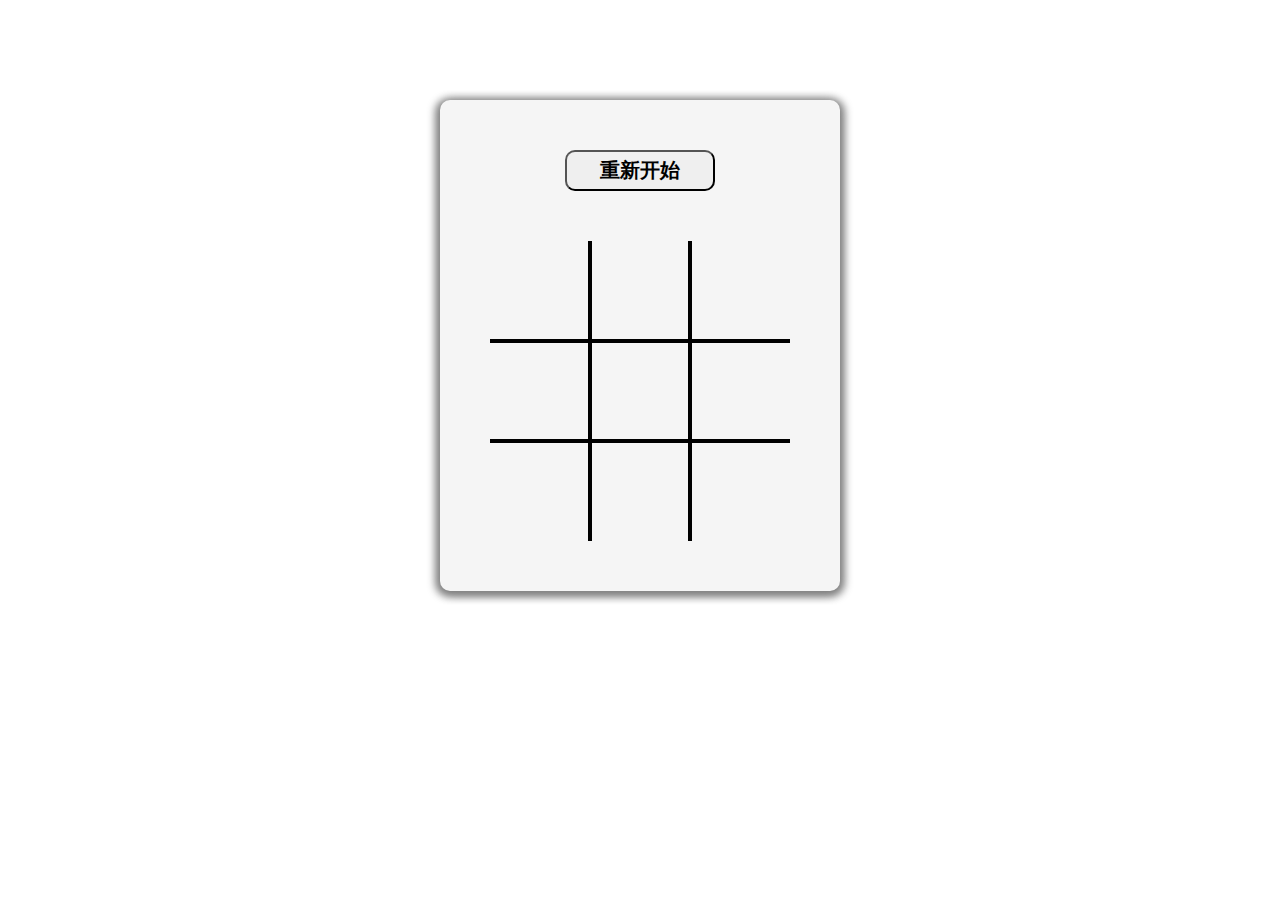
<file: 井字棋/index.html>
<!DOCTYPE html>
<html lang="en">

<head>
    <meta charset="UTF-8">
    <meta http-equiv="X-UA-Compatible" content="IE=edge">
    <meta name="viewport" content="width=device-width, initial-scale=1.0">
    <title>井字棋</title>
    <link rel="stylesheet" href="./index.css">
    <script src="./index.js" defer></script>
</head>

<body>
    <div class="wrap">
        <button class="restart" onclick="startgame()">重新开始</button>
        <table>
            <tr>
                <td class="cell" id="0"></td>
                <td class="cell" id="1"></td>
                <td class="cell" id="2"></td>
            </tr>
            <tr>
                <td class="cell" id="3"></td>
                <td class="cell" id="4"></td>
                <td class="cell" id="5"></td>
            </tr>
            <tr>
                <td class="cell" id="6"></td>
                <td class="cell" id="7"></td>
                <td class="cell" id="8"></td>
            </tr>
        </table>
        <div class="result hide">
            
        </div>
    </div>
    

</body>

</html>
</file>
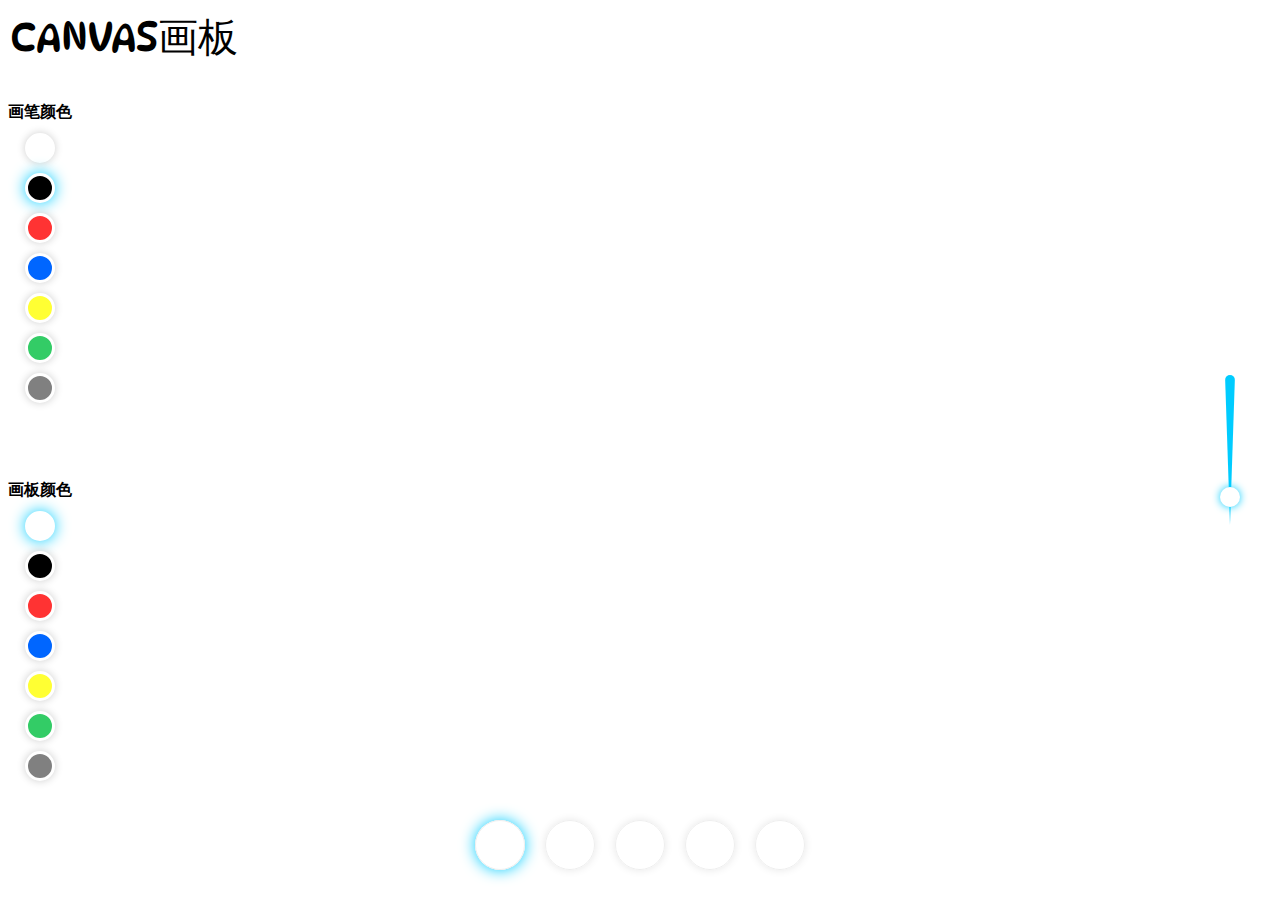
<file: canvas画板/paint.html>
<!DOCTYPE html>
<html lang="en">

<head>
    <meta charset="UTF-8">
    <meta http-equiv="X-UA-Compatible" content="IE=edge">
    <meta name="viewport" content="width=device-width, initial-scale=1.0">
    <title>涂鸦板</title>
    <link rel="preconnect" href="https://fonts.googleapis.com">
<link rel="preconnect" href="https://fonts.gstatic.com" crossorigin>
<link href="https://fonts.googleapis.com/css2?family=DynaPuff&display=swap" rel="stylesheet">
    <link rel="stylesheet" href="//at.alicdn.com/t/font_584725_0nyjbeaxjw2ep14i.css">
    <link rel="stylesheet" href="./paint.css">
    <script src="./paint.js" defer></script>
</head>

<body>
    <canvas id="drawing-board"></canvas>
    <div class="title font">CANVAS画板</div>

    <div class="bgColor-group">
        <span class="bgColor font" >画板颜色</span>
        <ul>
            <li id="white" class="bgColor-item active" style="background-color: white;"></li>
            <li id="black" class="bgColor-item " style="background-color: black;"></li>
            <li id="red" class="bgColor-item" style="background-color: #FF3333;"></li>
            <li id="blue" class="bgColor-item" style="background-color: #0066FF;"></li>
            <li id="yellow" class="bgColor-item" style="background-color: #FFFF33;"></li>
            <li id="green" class="bgColor-item" style="background-color: #33CC66;"></li>
            <li id="gray" class="bgColor-item" style="background-color: gray;"></li>
        </ul>
    </div>

    <div class="color-group">
        <span class="penColor font">画笔颜色</span>
        <ul>
            <li id="white" class="color-item" style="background-color: white;"></li>
            <li id="black" class="color-item active" style="background-color: black;"></li>
            <li id="red" class="color-item" style="background-color: #FF3333;"></li>
            <li id="blue" class="color-item" style="background-color: #0066FF;"></li>
            <li id="yellow" class="color-item" style="background-color: #FFFF33;"></li>
            <li id="green" class="color-item" style="background-color: #33CC66;"></li>
            <li id="gray" class="color-item" style="background-color: gray;"></li>
        </ul>
    </div>

    <div id="range-wrap">
        <input type="range" id="range" min="1" max="30" value="5" title="调整笔刷粗细">
    </div>
    <div class="tools">
        <button id="brush" class="active" title="画笔"><i class="iconfont icon-qianbi"></i></button>
        <button id="eraser" title="橡皮擦"><i class="iconfont icon-xiangpi"></i></button>
        <button id="clear" title="清空"><i class="iconfont icon-qingchu"></i></button>
        <button id="undo" title="撤销"><i class="iconfont icon-chexiao"></i></button>
        <button id="save" title="保存"><i class="iconfont icon-fuzhi"></i></button>
    </div>

</body>

</html>
</file>
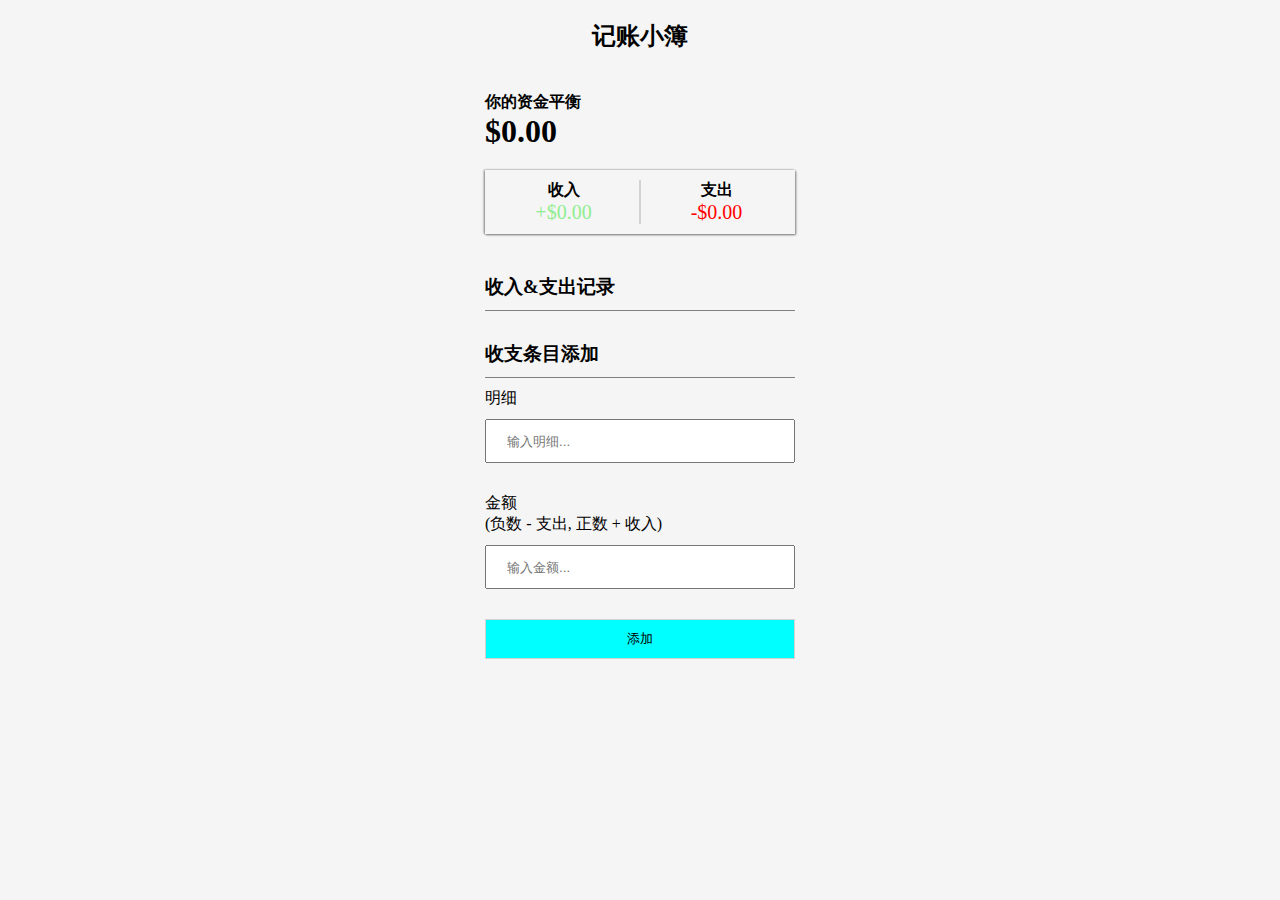
<file: 基于客户端存储的记账小簿/26-5.html>
<!DOCTYPE html>
<html lang="en">

<head>
    <meta charset="UTF-8">
    <meta http-equiv="X-UA-Compatible" content="IE=edge">
    <meta name="viewport" content="width=device-width, initial-scale=1.0">
    <title>Document</title>
    <link rel="stylesheet" href="./26-5.css">
    <script src="./26-5.js"></script>
</head>

<body>
    <h2>记账小簿</h2>

    <div class="container">

        <h4>你的资金平衡</h4>
        <h1 id="balance">$0.00</h1>
        <div class="inc-exp-container">
            <div>
                <h4>收入</h4>
                <p id="money-plus" class="money plus">+$0.00</p>
            </div>
            <div>
                <h4>支出</h4>
                <p id="money-minus" class="money minus">-$0.00</p>
            </div>
        </div>

        <h3>收入&支出记录</h3>
        <ul id="list" class="list">
            
        </ul>

        <h3>收支条目添加</h3>
        <form id="form">
            <div class="form-control">
                <label for="text">明细</label>
                <input type="text" id="text" placeholder="输入明细..." />
            </div>
            <div class="form-control">
                <label for="amount">金额
                    <br />
                    (负数 - 支出, 正数 + 收入)</label>
                <input type="number" id="amount" placeholder="输入金额..." />
            </div>
            <button class="addTransition">添加</button>
        </form>
    </div>
</body>

</html>
</file>
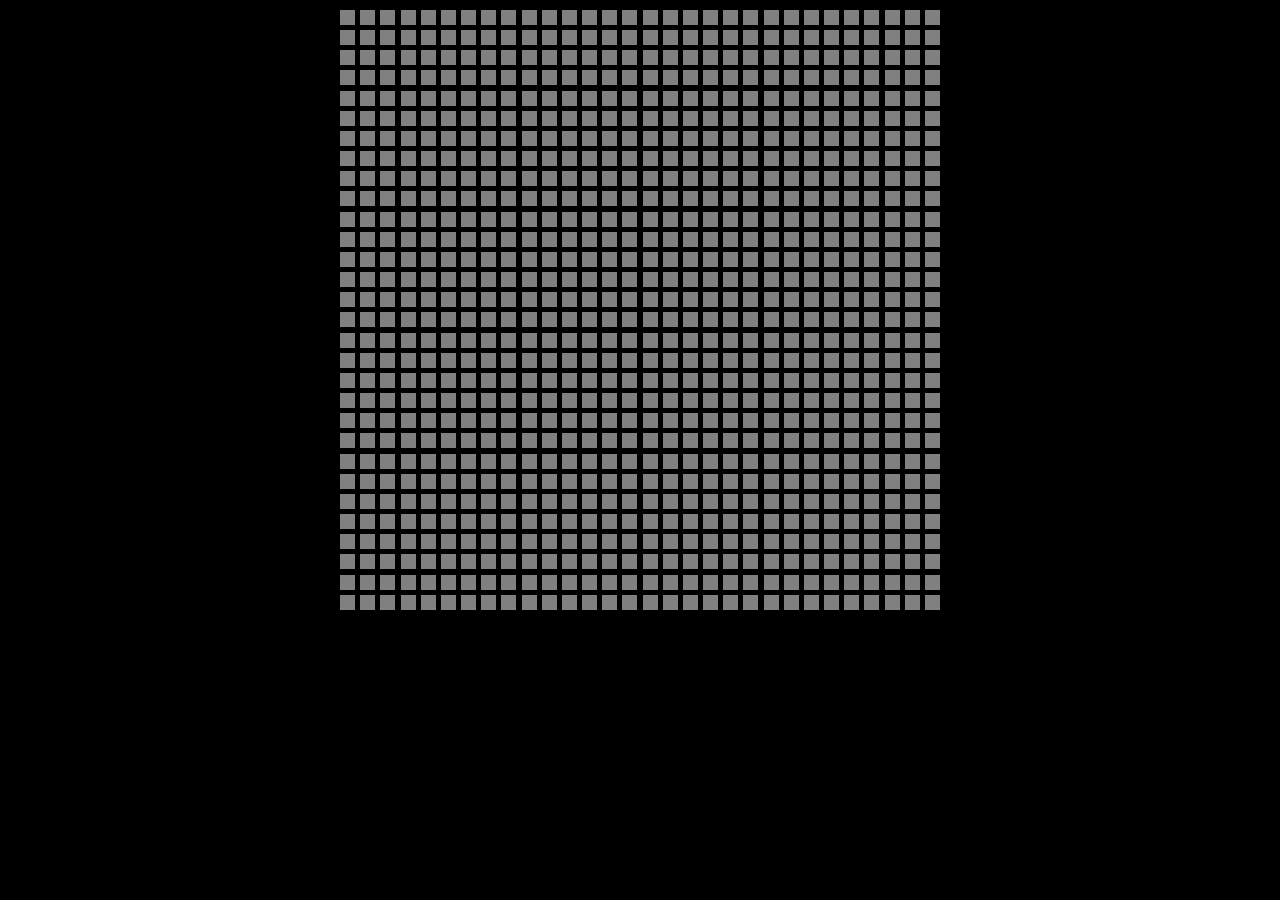
<file: 鼠标事件/任务一.html>
<!DOCTYPE html>
<html lang="en">

<head>
    <meta charset="UTF-8">
    <meta http-equiv="X-UA-Compatible" content="IE=edge">
    <meta name="viewport" content="width=device-width, initial-scale=1.0">
    <title>Document</title>
</head>
<style>
    * {
        padding: 0;
        margin: 0;
        box-sizing: border-box;
    }

    body {
        background-color: black
    }

    .container {
        width: 600px;
        height: 600px;
        margin: 10px auto;
        display: grid;
        grid-template-columns: repeat(30, 1fr);
        gap: 5px;

    }

    .item {
        width: 15px;
        height: 15px;
        background-color: gray;
    }
</style>

<body>
    <!--小方块阵列-->
    <div class="container" id="container"></div>
    <script>
        let container = document.querySelector('.container');
        let colors = ["red", "orange", "yellow", "green", "pink", "blue", "purple"];
        //生成一个小方块阵列，并且给每个小方块绑定鼠标移入和移出事件
        function generateSuare() {
            //your complement
            for (let i = 0; i < 900; i++) {
                let item = document.createElement("div")
                item.classList.add('item');
                container.append(item);
            }
        }
        generateSuare();

        //这个函数实现设置小方块颜色，并且绑定到鼠标移入事件
        function setColor(element) {
            let num = Math.floor(Math.random() * 7);
            let color = colors[num];
            element.style.backgroundColor = color;
        }

        //这个函数实现去除小方块颜色，并且绑定到鼠标移出事件
        function deleteColor(element) {
            //your complement
            element.style.backgroundColor = "gray ";
        }

        container.addEventListener('mouseover', function (event) {
            let target = event.target;
            // console.log(target.className);
            if (target.className == 'item') {
                setColor(target);
            }

        })
        container.addEventListener('mouseout', function (event) {
            let target = event.target;
            console.log(target)
            if (target.className == 'item') {
                setTimeout(() => {
                    deleteColor(target);
                }, 500);
            }


        })
    </script>

</body>

</html>
</file>
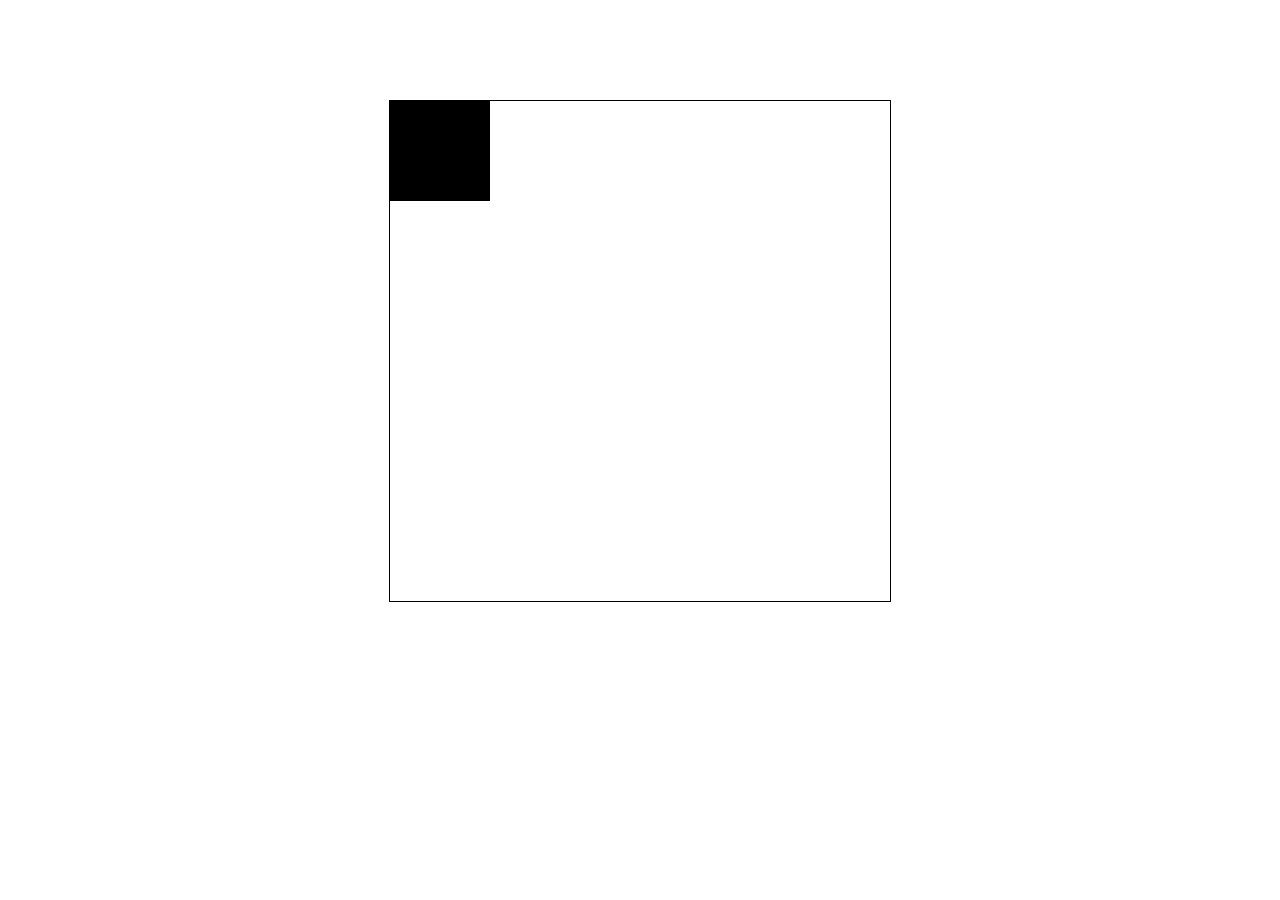
<file: js/键盘事件/任务二/demo.html>
<!DOCTYPE html>
<html lang="en">

<head>
    <meta charset="UTF-8">
    <meta http-equiv="X-UA-Compatible" content="IE=edge">
    <meta name="viewport" content="width=device-width, initial-scale=1.0">
    <title>Document</title>
    <style>
        .wrap {
            display: grid;
            grid-auto-rows: 100px;
            grid-auto-columns: 100px;
            width: 500px;
            height: 500px;
            border: 1px solid black;
            margin: 100px auto;
        }

        .curLocation {
            background-color: black;
        }

        .item {
            width: 100px;
            height: 100px;
            /* background-color: orange; */
        }

        .item:nth-child(5n+1) {
            grid-column-start: 1;
        }

        .item:nth-child(5n+2) {
            grid-column-start: 2;
        }

        .item:nth-child(5n+3) {
            grid-column-start: 3;
        }

        .item:nth-child(5n+4) {
            grid-column-start: 4;
        }

        .item:nth-child(5n+5) {
            grid-column-start: 5;
        }
    </style>
</head>

<body>
    <div class="wrap">
        <div class="item curLocation"></div>
        <div class="item"></div>
        <div class="item"></div>
        <div class="item"></div>
        <div class="item"></div>
        <div class="item"></div>
        <div class="item"></div>
        <div class="item"></div>
        <div class="item"></div>
        <div class="item"></div>
        <div class="item"></div>
        <div class="item"></div>
        <div class="item"></div>
        <div class="item"></div>
        <div class="item"></div>
        <div class="item"></div>
        <div class="item"></div>
        <div class="item"></div>
        <div class="item"></div>
        <div class="item"></div>
        <div class="item"></div>
        <div class="item"></div>
        <div class="item"></div>
        <div class="item"></div>
        <div class="item"></div>
    </div>
</body>

<script>
    let wrapBox = document.getElementsByClassName("wrap")[0];
    let itemArr = wrapBox.children;
    let curIndex = 0;

    // 全局键盘事件
    window.onload = function () {
        document.onkeydown = function (event) {
            // keycode 37 = Left
            // keycode 38 = Up
            // keycode 39 = Right
            // keycode 40 = Down
            if (event.keyCode == 37 && curIndex % 5 != 0) {
                curIndex -= 1;
            } else if (event.keyCode == 38 && curIndex > 4) {
                curIndex -= 5;
            } else if (event.keyCode == 39 && curIndex % 5 != 4) {
                curIndex += 1;
            } else if (event.keyCode == 40 && curIndex < 20) {
                curIndex += 5;
            } else {
                return;
            }

            for (let index = 0; index < itemArr.length; index++) {
                let element = itemArr[index];
                element.classList.remove("curLocation");
            }
            itemArr[curIndex].classList.add("curLocation");
        };
    }
</script>

</html>
</file>
<file: 井字棋/index.css>
* {
    margin: 0;
    padding: 0;
    box-sizing: border-box;
}

.wrap {
    width: fit-content;
    margin: 100px auto;
    padding: 50px;
    background-color: whitesmoke;
    border-radius: 10px;
    box-shadow: -2px 2px 10px 2px gray,
        2px 2px 10px 2px gray;
    display: flex;
    flex-direction: column;
    justify-content: center;
    gap: 50px;
    position: relative;
}

table {
    margin: 0 auto;
    border-collapse: collapse;
}

.cell {
    border: 4px solid black;
    width: 100px;
    height: 100px;
    text-align: center;
    line-height: 100px;
    font-family: '微软雅黑';
    font-style: italic;
    font-size: 70px;
    cursor: pointer;
}


table tr:first-child td {
    border-top: 0;
}

table tr:last-child td {
    border-bottom: 0;
}

table tr td:first-child {
    border-left: 0;
}

table tr td:last-child {
    border-right: 0;
}

.restart{
    width: 50%;
    padding: 5px;
    border-radius: 10px;
    align-self: center;
    cursor: pointer;
    font-weight: 800;
    font-size: 20px;
    
    
}
.restart:hover{
    color: orangered;
    outline: 0;
    border:2px solid red;
}
.cell:hover{
    background-color: lightgray;
}
.result{
    width: 50%;
    height: 40%;
    position: absolute;
    top: 50%;
    left: 50%;
    transform: translate(-50%,-35%);
    border: 1px solid black;
    background-color: orangered;
    opacity: 0.8;
    font-size: 40px;
    color: white;
    display: flex;
    align-items: center;
    justify-content: center;
}
.hide{
    display: none !important;
}
</file>
<file: canvas画板/paint.css>
* {
    margin: 0;
    padding: 0;
    user-select: none;
}

body {
    overflow: hidden
}
.font{
    font-family: 'DynaPuff', cursive;
}
#drawing-board {
    background: white;
    position: fixed;
    display: block;
    cursor: crosshair;
}

.title {
    position: fixed;
    
    font-size: 40px;
    
    /* border: 1px solid black; */
    padding: 10px;
}

.tools {
    position: fixed;
    left: 0;
    bottom: 30px;
    width: 100%;
    display: flex;
    justify-content: center;
    text-align: center
}

.tools button {
    border-radius: 50%;
    width: 50px;
    height: 50px;
    background-color: rgba(255, 255, 255, 0.7);
    border: 1px solid #eee;
    outline: none;
    cursor: pointer;
    box-sizing: border-box;
    margin: 0 10px;
    text-align: center;
    color: #ccc;
    line-height: 50px;
    box-shadow: 0 0 8px rgba(0, 0, 0, 0.1);
    transition: 0.3s;
}

.tools button.active,
.tools button:active {
    box-shadow: 0 0 15px #00CCFF;
    color: #00CCFF;
}

.tools button i {
    font-size: 24px;
}
.bgColor-group {
    position: fixed;
    display: flex;
    flex-direction: column;
    align-items: center;
    width: 80px;
    top: 70%;
    transform: translate(0, -150px)
}
.bgColor-group .bgColor{
    font-weight: 1000;
}
.bgColor-group ul {
    list-style: none;
}

.bgColor-group ul li {
    width: 30px;
    height: 30px;
    margin: 10px 0;
    border-radius: 50%;
    box-sizing: border-box;
    border: 3px solid white;
    box-shadow: 0 0 8px rgba(0, 0, 0, 0.2);
    cursor: pointer;
    transition: 0.3s;
}

.bgColor-group ul li.active {
    box-shadow: 0 0 15px #00CCFF;
}


.color-group {
    position: fixed;
    display: flex;
    flex-direction: column;
    align-items: center;
    width: 80px;
    top: 28%;
    transform: translate(0, -150px)
}
.color-group .penColor{
    font-weight: 1000;
}
.color-group ul {
    list-style: none;
}

.color-group ul li {
    width: 30px;
    height: 30px;
    margin: 10px 0;
    border-radius: 50%;
    box-sizing: border-box;
    border: 3px solid white;
    box-shadow: 0 0 8px rgba(0, 0, 0, 0.2);
    cursor: pointer;
    transition: 0.3s;
}

.color-group ul li.active {
    box-shadow: 0 0 15px #00CCFF;
}

#range-wrap {
    position: fixed;
    top: 50%;
    right: 30px;
    width: 30px;
    height: 150px;
    margin-top: -75px;
}

#range-wrap input {
    transform: rotate(-90deg);
    width: 150px;
    height: 20px;
    margin: 0;
    transform-origin: 75px 75px;
    border-radius: 15px;
    -webkit-appearance: none;
    outline: none;
    position: relative;
}

#range-wrap input::after {
    display: block;
    content: "";
    width: 0;
    height: 0;
    border: 5px solid transparent;
    border-right: 150px solid #00CCFF;
    border-left-width: 0;
    position: absolute;
    left: 0;
    top: 5px;
    border-radius: 15px;
    z-index: 0;
}

#range-wrap input[type=range]::-webkit-slider-thumb,
#range-wrap input[type=range]::-moz-range-thumb {
    -webkit-appearance: none;
}

#range-wrap input[type=range]::-webkit-slider-runnable-track,
#range-wrap input[type=range]::-moz-range-track {
    height: 10px;
    border-radius: 10px;
    box-shadow: none;
}

#range-wrap input[type=range]::-webkit-slider-thumb {
    -webkit-appearance: none;
    height: 20px;
    width: 20px;
    margin-top: -1px;
    background: #ffffff;
    border-radius: 50%;
    box-shadow: 0 0 8px #00CCFF;
    position: relative;
    z-index: 999;
}

@media screen and (max-width: 768px) {
    .tools {
        bottom: auto;
        top: 20px;
    }

    .tools button {
        width: 35px;
        height: 35px;
        line-height: 35px;
        margin-bottom: 15px;
        box-shadow: 0 0 5px rgba(0, 0, 0, 0.1);
    }

    .tools button.active,
    .tools button:active {
        box-shadow: 0 0 5px #00CCFF;
    }

    .tools button i {
        font-size: 18px;
    }

    .tools #swatches {
        display: none
    }

    .color-group {
        left: 0;
        top: auto;
        bottom: 20px;
        display: flex;
        width: 100%;
        justify-content: center;
        text-align: center;
        transform: translate(0, 0)
    }

    .color-group ul li {
        display: inline-block;
        margin: 0 5px;
    }

    .color-group ul li.active {
        box-shadow: 0 0 10px #00CCFF;
    }

    #range-wrap {
        right: auto;
        left: 20px;
    }
}
</file>
<file: 基于客户端存储的记账小簿/26-5.css>
* {
    padding: 0;
    margin: 0;
    box-sizing: border-box;
}

body {
    text-align: center;
    background-color: whitesmoke;
    padding: 20px;
}

.container {
    margin: 20px auto;
    padding: 20px;
    width: 350px;
    display: flex;
    flex-direction: column;
    align-items: flex-start;
    /* border: 1px solid gray; */
}

.inc-exp-container {
    box-shadow: 1px 1px 2px gray, -1px 0px 2px gray;
    width: 100%;
    margin: 20px 0;
    padding: 10px;
    column-count: 2;
    column-rule: 2px solid lightgray;
}

#money-plus {
    color: lightgreen;
    font-size: 20px;
}

#money-minus {
    color: red;
    font-size: 20px;
}

h3 {
    border-bottom: 1px solid gray;
    padding: 10px 0;
    width: 100%;
    margin: 10px 0;
    text-align: left;
}

form {
    display: flex;
    flex-direction: column;
    /* justify-content: flex-start; */
    gap: 20px;
}

form .form-control {
    text-align: left;

}

form input {
    width: 100%;
    height: 40px;
    padding: 20px;
    margin: 10px 0;
}

form button {
    width: 100%;
    height: 40px;
    background-color: aqua;
    border: 1px solid lightgray;
}

ul {
    list-style: none;
    width: 100%;
    display: flex;
    flex-direction:column;
    align-items: flex-end;
}
ul li{
    display: flex;
    width: 100%;
    justify-content: space-between;
    align-items: center;
    box-shadow: 1px 0px 2px gray, -1px 0px 2px gray;
    padding: 10px;
    margin: 10px 0;
}

.add{
    border-right: 5px solid lightgreen;
}
.sub{
    border-right: 5px solid red;
}

li button{
    background-color: red;
    border: none;
    padding: 10px;
    display: none;
    color: white;
}

li:hover button{
    display: inline;
}
button{
    cursor: pointer;
}
</file>
